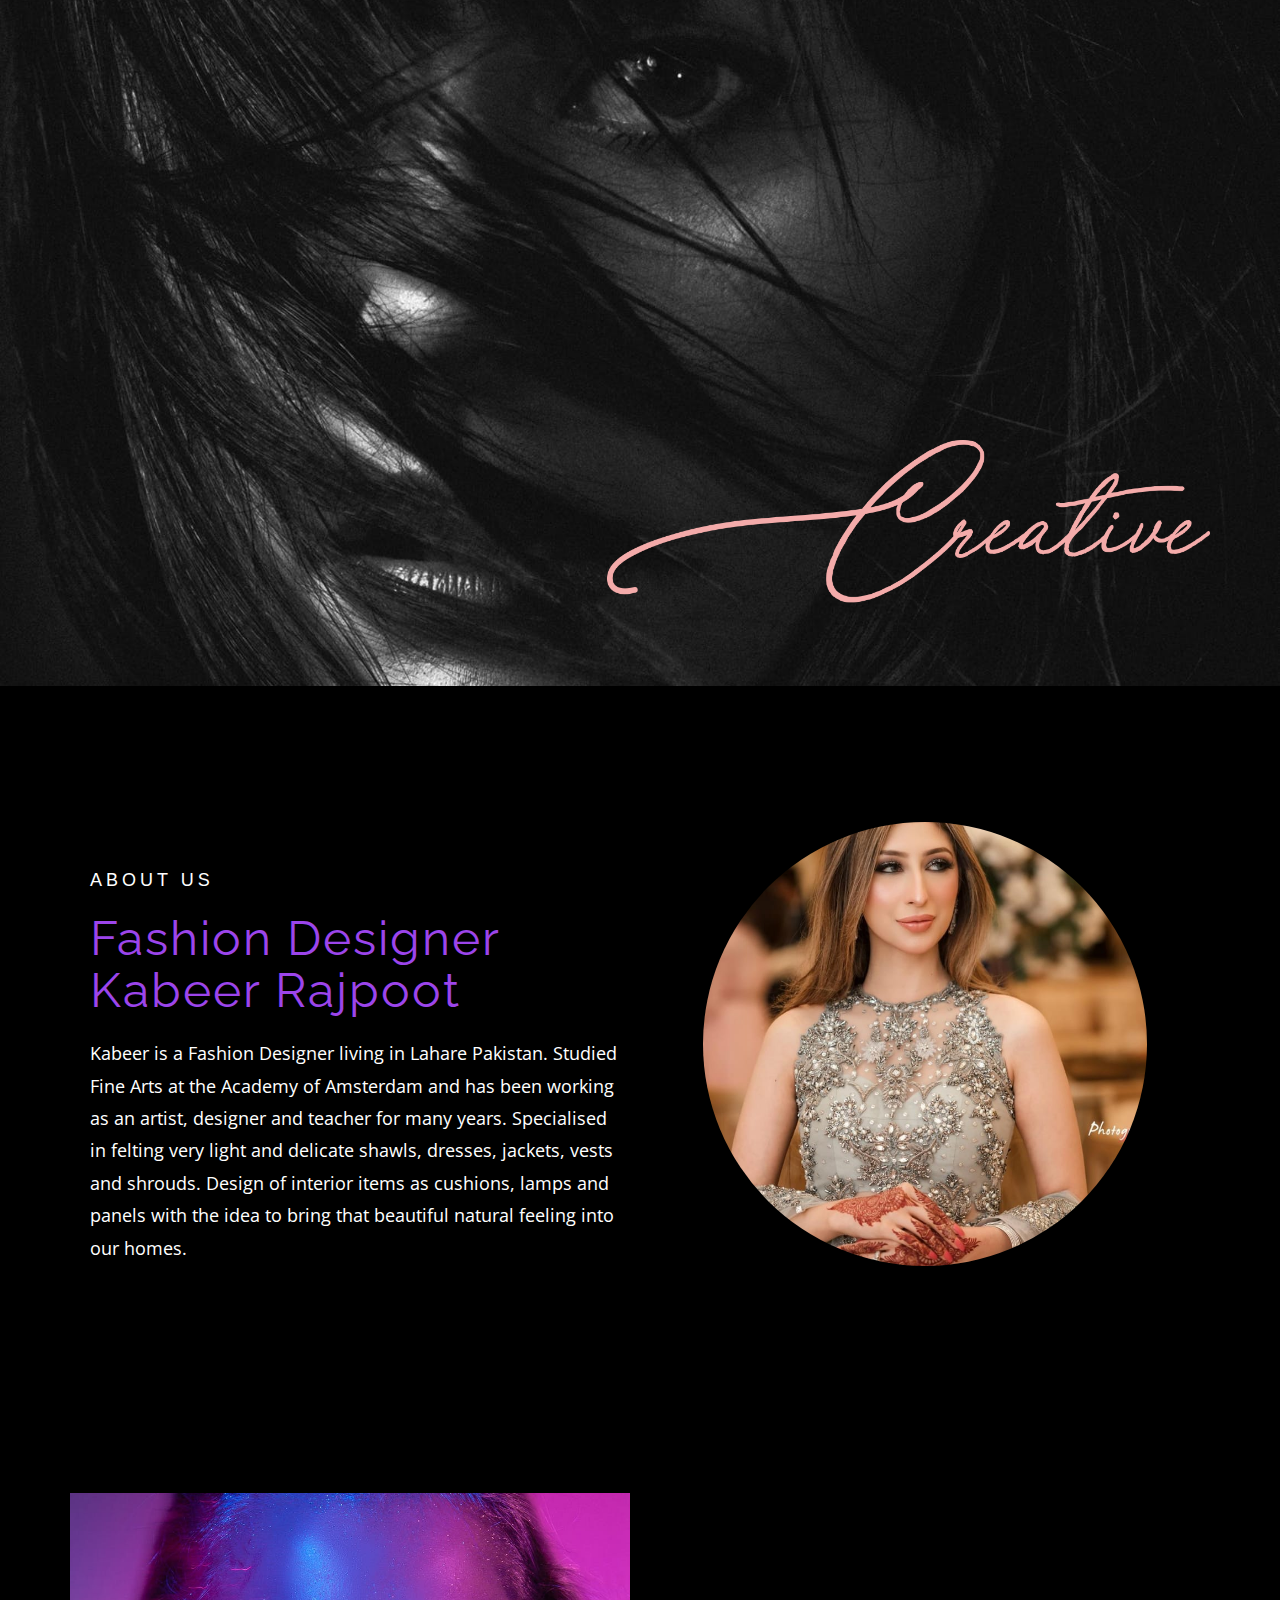
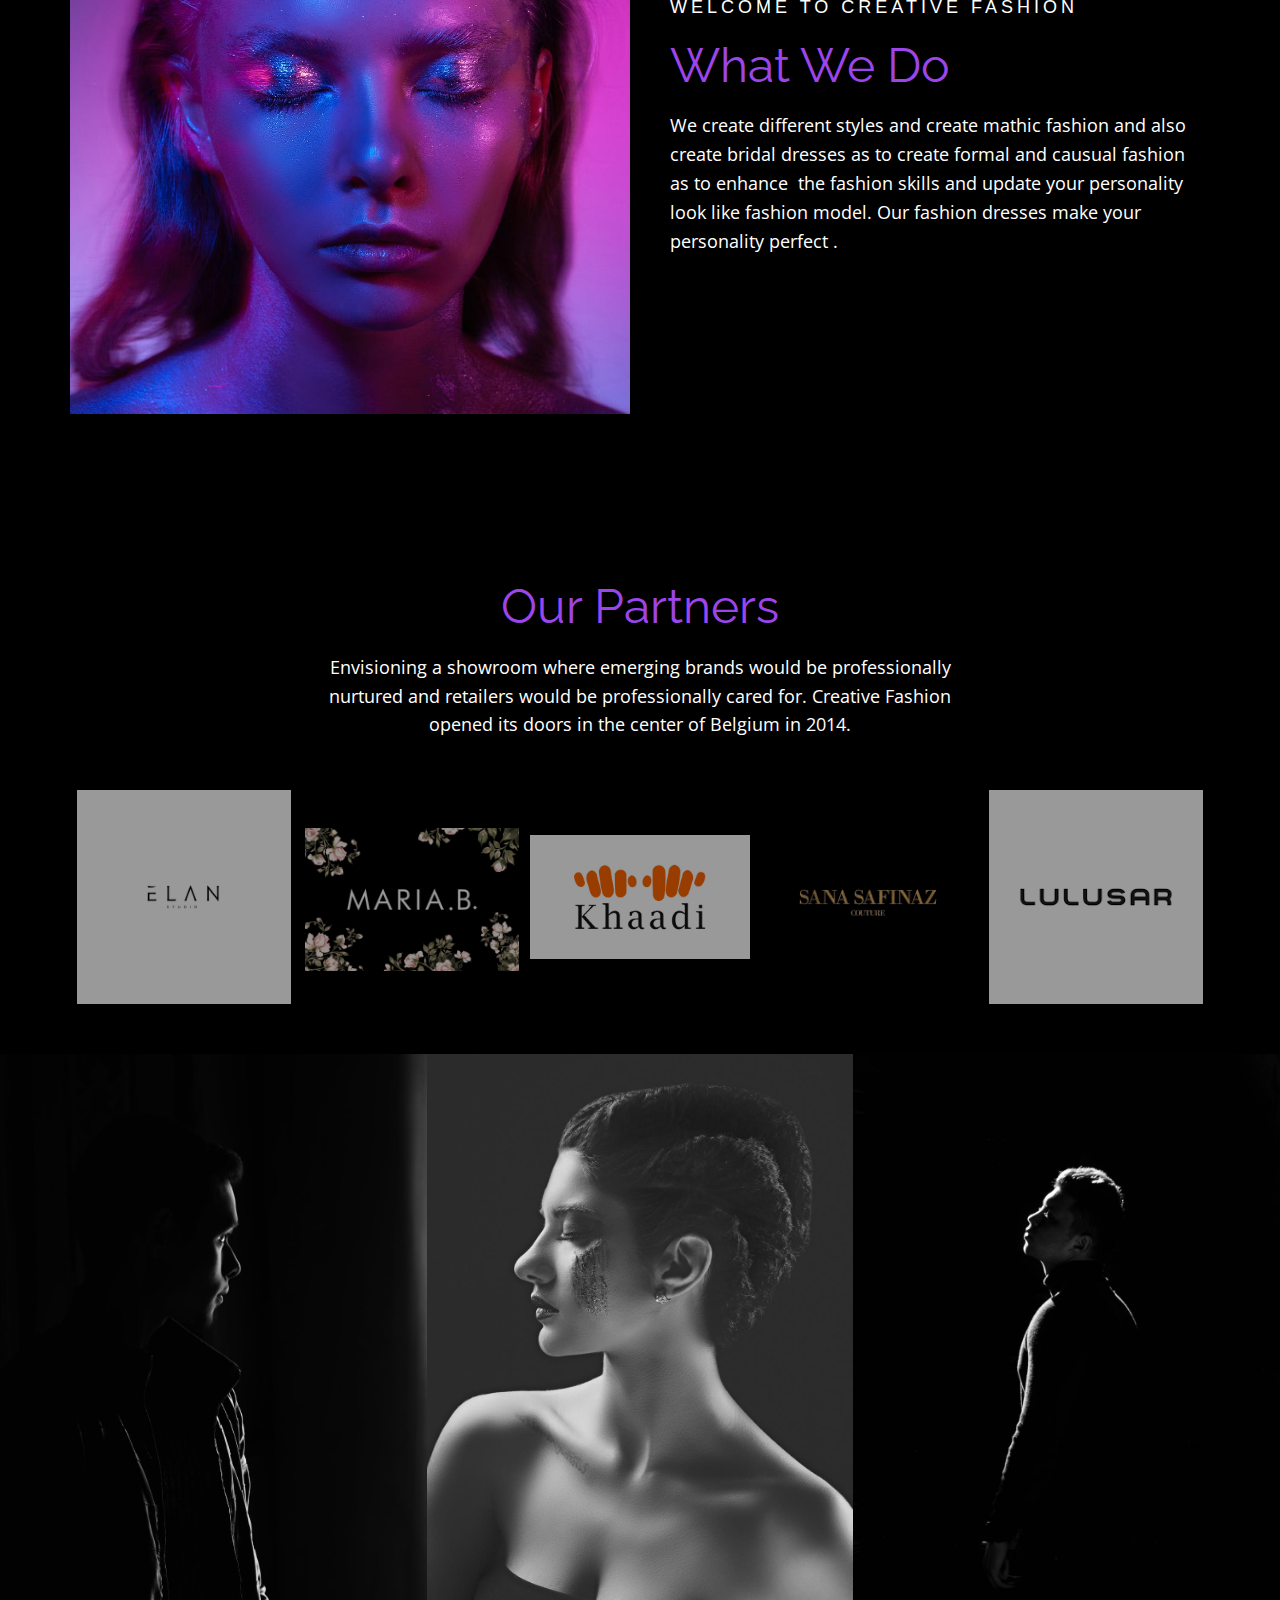
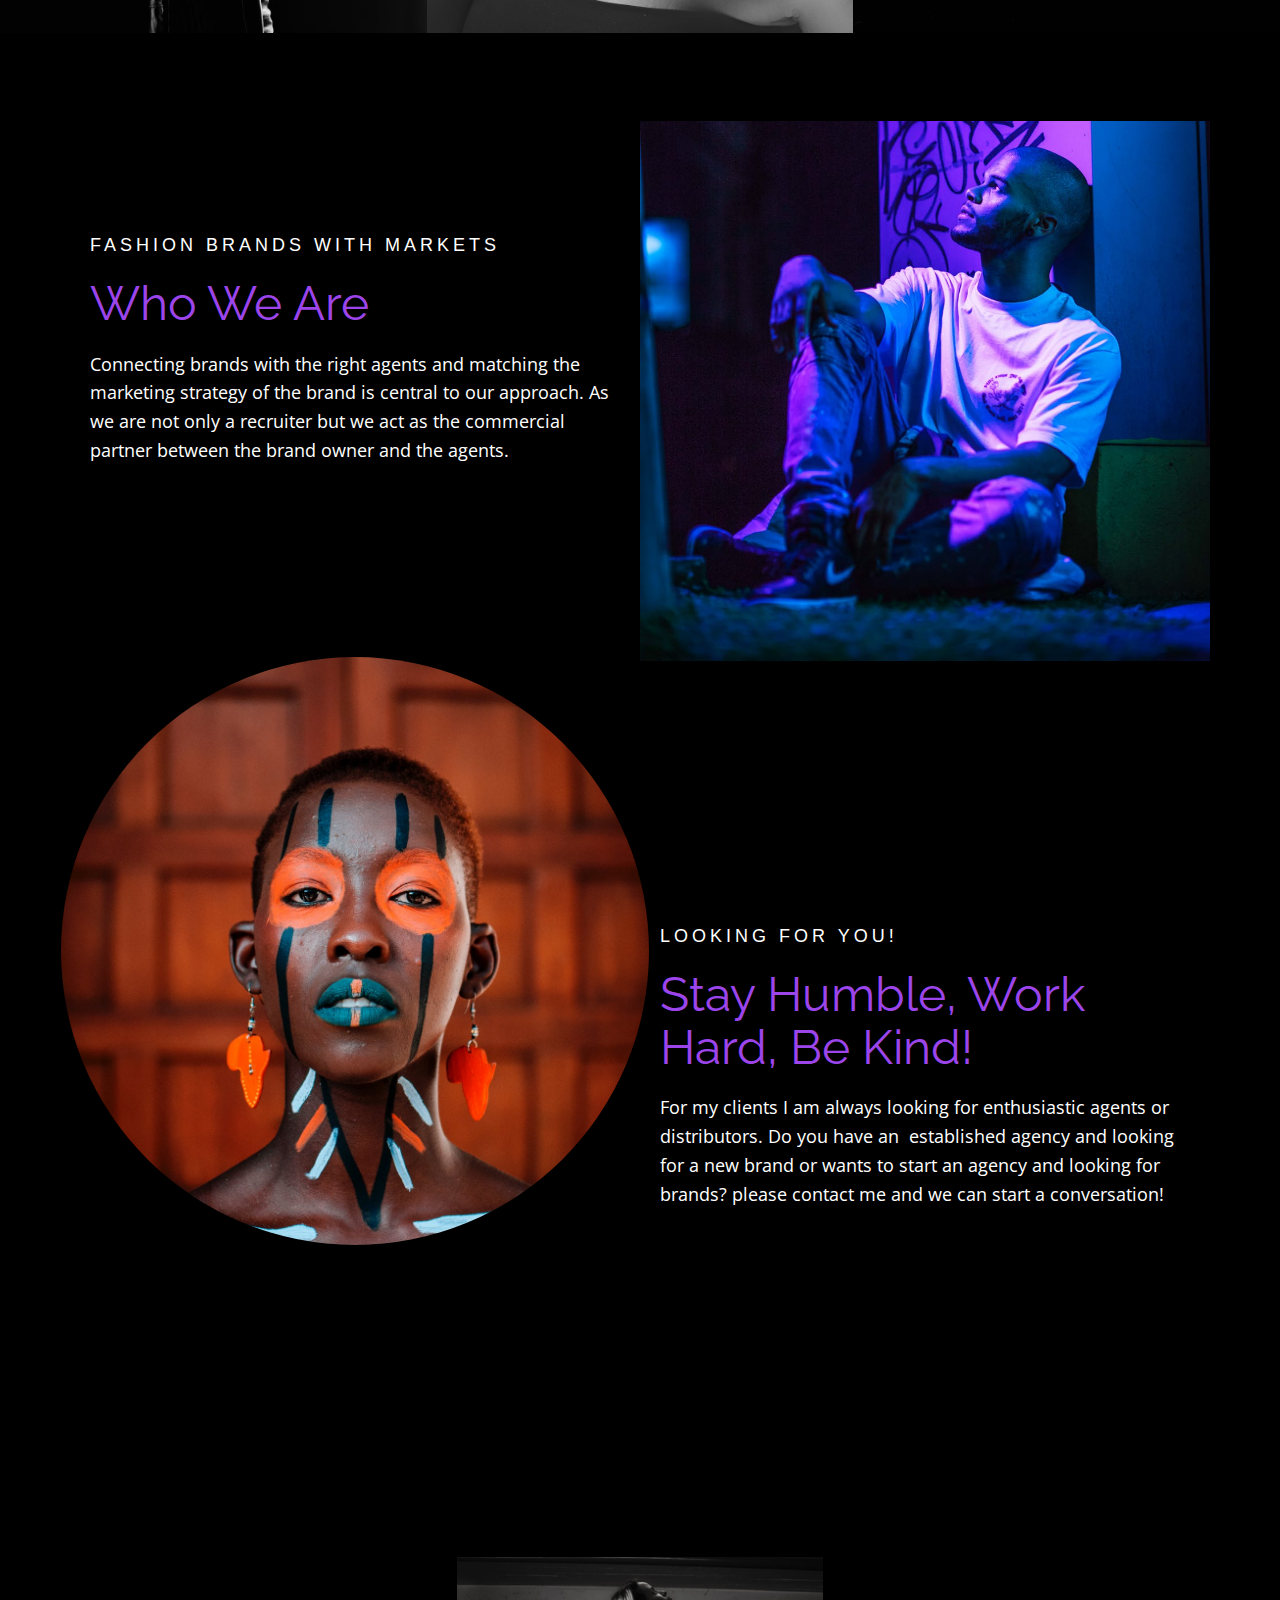
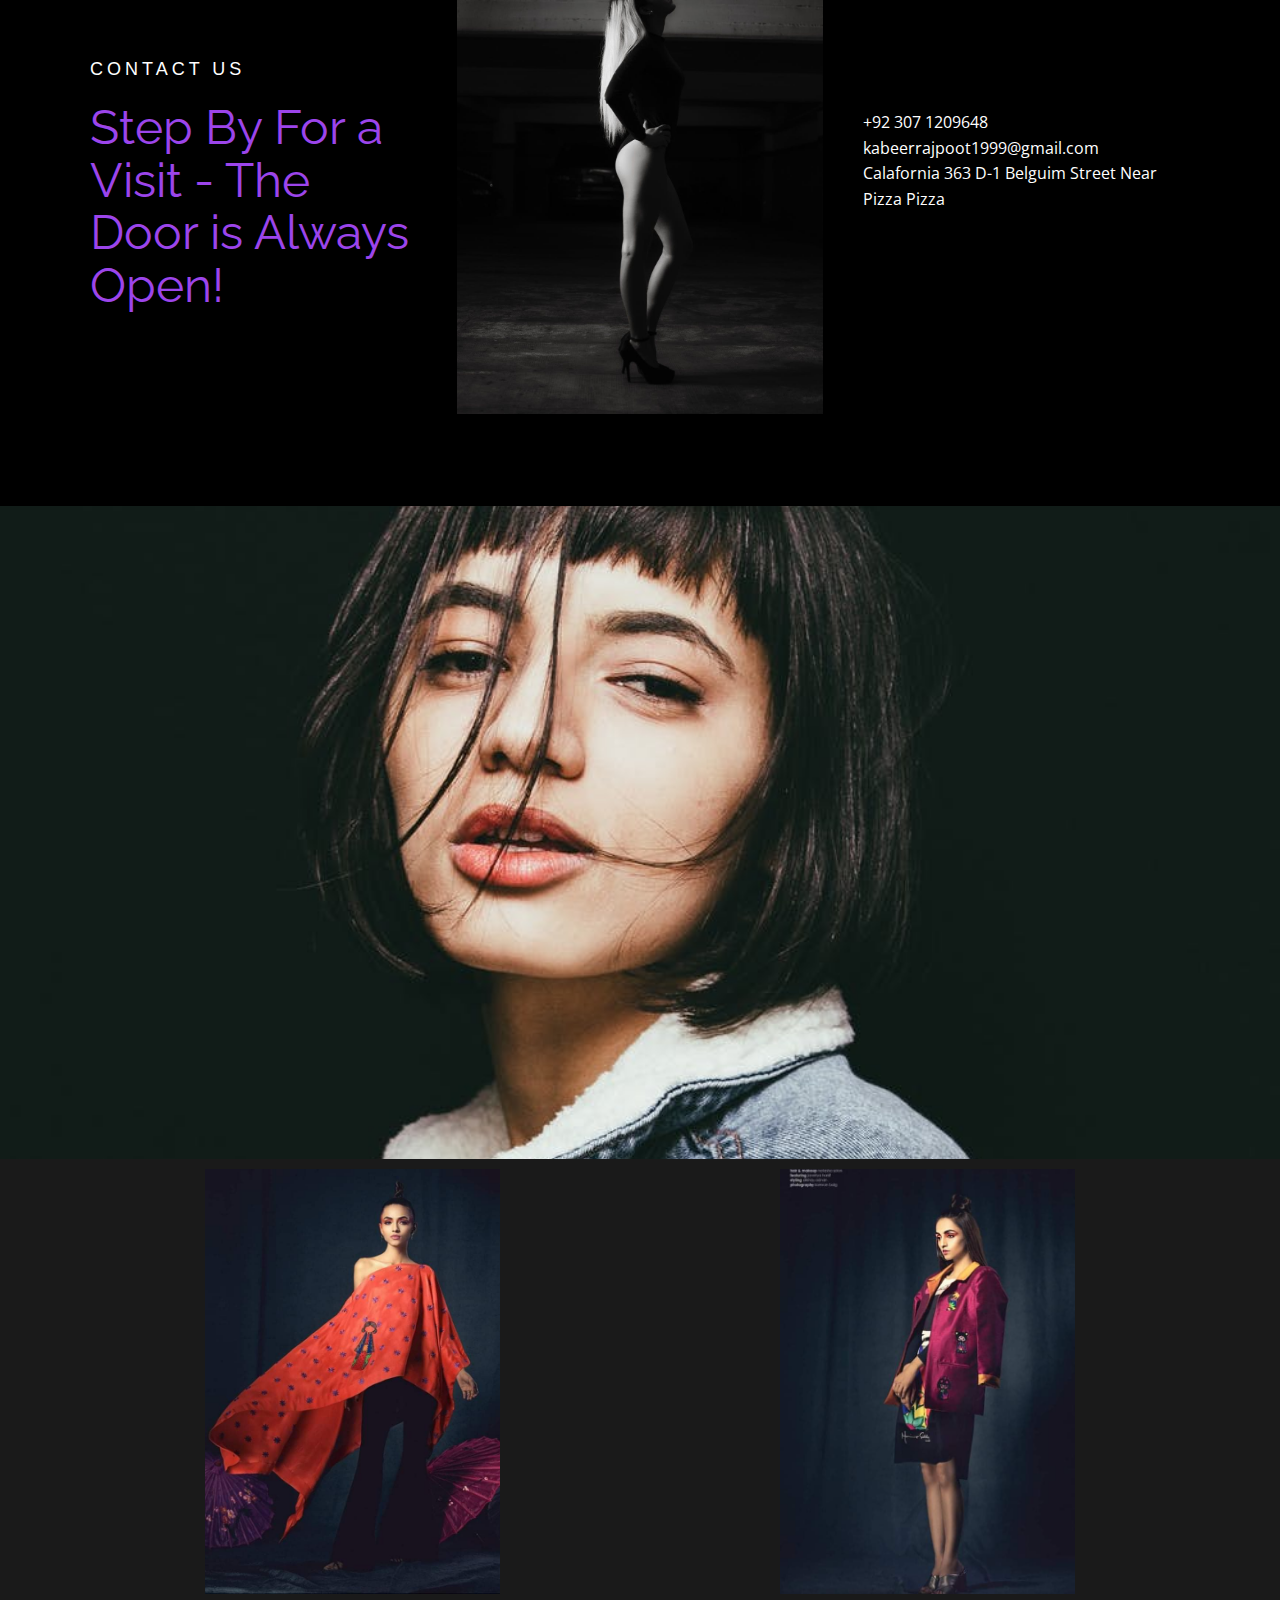
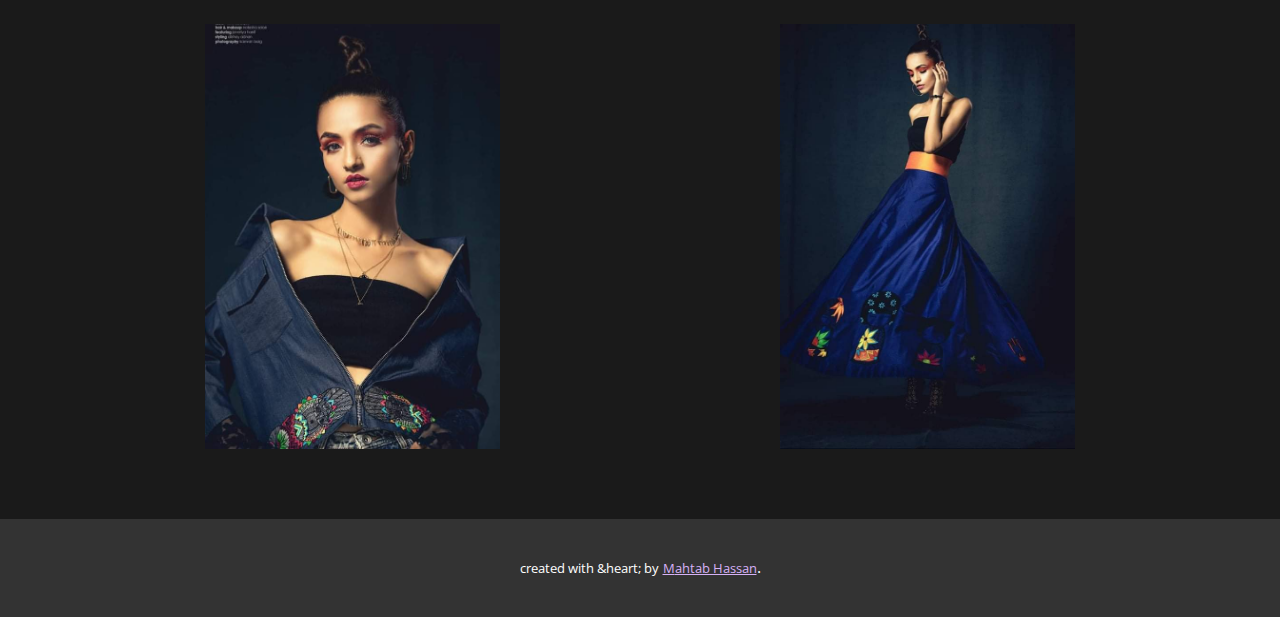
<file: index.html>
<!DOCTYPE html>
<html style="font-size: 16px;">
  <head>
    <meta name="viewport" content="width=device-width, initial-scale=1.0">
    <meta charset="utf-8">
    <meta name="keywords" content="Creative Fashion Designer, What We Do, Our Partners, Who We Are, Stay Humble, Work Hard, Be Kind!, Step By For a Visit - The Door is Always Open!">
    <meta name="description" content="We create different styles and create mathic fashion and also create bridal dresses as to create formal and causual fashion.">
    <title>Home - Fashion Slave</title>
	<link rel="icon" type="image/png" href="images/fav.png">
    <link rel="stylesheet" href="nicepage.css" media="screen">
	<link rel="stylesheet" href="Fashion-Slave.css" media="screen">
    <script class="u-script" type="text/javascript" src="jquery.js" defer=""></script>
    <script class="u-script" type="text/javascript" src="nicepage.js" defer=""></script>
    <link id="u-theme-google-font" rel="stylesheet" href="https://fonts.googleapis.com/css?family=Roboto:100,100i,300,300i,400,400i,500,500i,700,700i,900,900i|Open+Sans:300,300i,400,400i,500,500i,600,600i,700,700i,800,800i">
    <link id="u-page-google-font" rel="stylesheet" href="https://fonts.googleapis.com/css?family=Raleway:100,100i,200,200i,300,300i,400,400i,500,500i,600,600i,700,700i,800,800i,900,900i">
	<meta itemprop="name" content="Fashion Slave">
	<meta itemprop="description" content="We create different styles and create mathic fashion and also create bridal dresses as to create formal and causual fashion.">
	<meta property="og:url" content="https://mahtab2003.github.io/Kabeer/">
	<meta property="og:type" content="website">
	<meta property="og:title" content="Home - Fashion Slave">
	<meta property="og:description" content="We create different styles and create mathic fashion and also create bridal dresses as to create formal and causual fashion.">
	<meta property="og:image" content="https://mahtab2003.github.io/Kabeer/images/WhatsAppImage2022-06-02at7.07.58PM.jpeg">
    <meta name="theme-color" content="#9c45eb">
	
  </head>
  <body data-home-page="Home.html" data-home-page-title="Home" class="u-body u-xl-mode"> 
    <section class="u-clearfix u-image u-section-1" id="sec-7e2b">
      <div class="u-clearfix u-sheet u-sheet-1">
        <img src="images/1.png" alt="" class="u-image u-image-contain u-image-default u-image-1">
      </div>
    </section>
    <section class="u-black u-clearfix u-section-2" id="sec-41ea">
      <div class="u-clearfix u-sheet u-sheet-1">
        <div class="u-clearfix u-expanded-width u-layout-wrap u-layout-wrap-1">
          <div class="u-layout">
            <div class="u-layout-row">
              <div class="u-container-style u-layout-cell u-left-cell u-size-30 u-layout-cell-1">
                <div class="u-container-layout u-container-layout-1">
                  <h5 class="u-text u-text-1">about us</h5>
                  <h2 class="u-custom-font u-font-raleway u-text u-text-palette-1-base u-text-2"> Fashion Designer Kabeer Rajpoot<br>
                  </h2>
                  <p class="u-text u-text-3"> Kabeer is a Fashion Designer living in Lahare Pakistan. Studied Fine Arts at the Academy of Amsterdam and has been working as an artist, designer and teacher for many years. Specialised in felting very light and delicate shawls, dresses, jackets, vests and shrouds. Design of interior items as cushions, lamps and panels with the idea to bring that beautiful natural feeling into our homes.</p>
                </div>
              </div>
              <div class="u-container-style u-layout-cell u-right-cell u-size-30 u-layout-cell-2">
                <div class="u-container-layout">
                  <div class="u-align-center u-image u-image-circle u-image-1" data-image-width="804" data-image-height="999"></div>
                </div>
              </div>
            </div>
          </div>
        </div>
      </div>
    </section>
    <section class="u-black u-clearfix u-section-3" id="sec-605e">
      <div class="u-clearfix u-sheet u-sheet-1">
        <div class="u-clearfix u-expanded-width u-gutter-20 u-layout-wrap u-layout-wrap-1">
          <div class="u-layout">
            <div class="u-layout-row">
              <div class="u-container-style u-image u-layout-cell u-left-cell u-size-30 u-image-1">
                <div class="u-container-layout"></div>
              </div>
              <div class="u-container-style u-layout-cell u-right-cell u-size-30 u-layout-cell-2">
                <div class="u-container-layout u-container-layout-2">
                  <h5 class="u-text u-text-1">Welcome to Creative Fashion</h5>
                  <h2 class="u-text u-text-palette-1-base u-text-2">What We Do</h2>
                  <p class="u-text u-text-3">We create different styles and create mathic fashion and also create bridal dresses as to create formal and causual fashion as to enhance&nbsp; the fashion skills and update your personality look like fashion model. Our fashion dresses make your personality perfect .</p>
                </div>
              </div>
            </div>
          </div>
        </div>
      </div>
    </section>
    <section class="u-black u-clearfix u-section-4" id="sec-f184">
      <div class="u-clearfix u-sheet u-sheet-1">
        <div class="u-align-center u-container-style u-group u-group-1">
          <div class="u-container-layout u-valign-middle u-container-layout-1">
            <h2 class="u-text u-text-palette-1-base u-text-1">Our Partners</h2>
            <p class="u-text u-text-2"> Envisioning a showroom where emerging brands would be professionally nurtured and retailers would be professionally cared for. Creative Fashion opened its doors in the center of Belgium in 2014.</p>
          </div>
        </div>
        <div class="u-clearfix u-expanded-width u-layout-wrap u-layout-wrap-1">
          <div class="u-layout">
            <div class="u-layout-row">
              <div class="u-container-style u-layout-cell u-left-cell u-size-12 u-size-20-md u-layout-cell-1">
                <div class="u-container-layout">
                  <img class="u-image u-image-contain u-opacity u-opacity-60 u-image-1" src="images/attachment_66465664.png" data-image-width="500" data-image-height="500">
                </div>
              </div>
              <div class="u-container-style u-layout-cell u-size-12 u-size-20-md u-layout-cell-2">
                <div class="u-container-layout">
                  <img class="u-image u-image-contain u-opacity u-opacity-60 u-image-2" src="images/mb-tb.jpg" data-image-width="1800" data-image-height="1200">
                </div>
              </div>
              <div class="u-container-style u-layout-cell u-size-12 u-size-20-md u-layout-cell-3">
                <div class="u-container-layout u-valign-middle">
                  <img class="u-align-center u-image u-image-contain u-opacity u-opacity-60 u-image-3" src="images/khaadi-logo-HD.jpg" data-image-width="1200" data-image-height="675">
                </div>
              </div>
              <div class="u-container-style u-layout-cell u-size-12 u-size-30-md u-layout-cell-4">
                <div class="u-container-layout">
                  <img class="u-image u-image-contain u-opacity u-opacity-60 u-image-4" src="images/download1.png" data-image-width="225" data-image-height="225">
                </div>
              </div>
              <div class="u-container-style u-layout-cell u-right-cell u-size-12 u-size-30-md u-layout-cell-5">
                <div class="u-container-layout">
                  <img class="u-image u-image-contain u-opacity u-opacity-60 u-image-5" src="images/download.png" data-image-width="225" data-image-height="225">
                </div>
              </div>
            </div>
          </div>
        </div>
      </div>
    </section>
    <section class="u-clearfix u-section-5" id="sec-eb06">
      <div class="u-clearfix u-expanded-width u-layout-wrap u-layout-wrap-1">
        <div class="u-layout">
          <div class="u-layout-row">
            <div class="u-container-style u-image u-layout-cell u-left-cell u-size-20 u-image-1">
              <div class="u-container-layout"></div>
            </div>
            <div class="u-container-style u-image u-layout-cell u-size-20 u-image-2">
              <div class="u-container-layout"></div>
            </div>
            <div class="u-container-style u-image u-layout-cell u-right-cell u-size-20 u-image-3">
              <div class="u-container-layout"></div>
            </div>
          </div>
        </div>
      </div>
    </section>
    <section class="u-black u-clearfix u-section-6" id="carousel_02fa">
      <div class="u-clearfix u-sheet u-sheet-1">
        <div class="u-clearfix u-expanded-width u-layout-wrap u-layout-wrap-1">
          <div class="u-layout">
            <div class="u-layout-row">
              <div class="u-container-style u-layout-cell u-right-cell u-size-30 u-layout-cell-1">
                <div class="u-container-layout u-container-layout-1">
                  <h5 class="u-text u-text-1">FASHION BRANDS WITH MARKETS</h5>
                  <h2 class="u-text u-text-palette-1-base u-text-2">Who We Are</h2>
                  <p class="u-text u-text-3">Connecting brands with the right agents and matching the marketing strategy of the brand is central to our approach. As we are not only a recruiter but we act as the commercial partner between the brand owner and the agents.</p>
                </div>
              </div>
              <div class="u-container-style u-image u-layout-cell u-left-cell u-size-30 u-image-1">
                <div class="u-container-layout"></div>
              </div>
            </div>
          </div>
        </div>
      </div>
    </section>
    <section class="u-black u-clearfix u-section-7" id="carousel_ce5f">
      <div class="u-clearfix u-sheet u-sheet-1">
        <div class="u-clearfix u-expanded-width u-layout-wrap u-layout-wrap-1">
          <div class="u-layout">
            <div class="u-layout-row">
              <div class="u-container-style u-layout-cell u-left-cell u-size-30 u-layout-cell-1">
                <div class="u-container-layout">
                  <div alt="" class="u-image u-image-circle u-image-1"></div>
                </div>
              </div>
              <div class="u-container-style u-layout-cell u-right-cell u-size-30 u-layout-cell-2">
                <div class="u-container-layout u-container-layout-2">
                  <h5 class="u-text u-text-1">LOOKING FOR YOU!</h5>
                  <h2 class="u-text u-text-palette-1-base u-text-2">Stay Humble, Work Hard, Be Kind!</h2>
                  <p class="u-text u-text-3">For my clients I am always looking for enthusiastic agents or distributors. Do you have an &nbsp;established agency and looking for a new brand or wants to start an agency and looking for brands? please contact me and we
                                    can start a conversation!</p>
                </div>
              </div>
            </div>
          </div>
        </div>
      </div>
    </section>
    <section class="u-black u-clearfix u-section-8" id="carousel_b99e">
      <div class="u-clearfix u-sheet u-sheet-1">
        <div class="u-clearfix u-expanded-width u-gutter-20 u-layout-wrap u-layout-wrap-1">
          <div class="u-layout">
            <div class="u-layout-row">
              <div class="u-container-style u-layout-cell u-left-cell u-size-20 u-layout-cell-1">
                <div class="u-container-layout u-valign-middle u-container-layout-1">
                  <h5 class="u-text u-text-1">contact us</h5>
                  <h2 class="u-text u-text-palette-1-base u-text-2">Step By For a Visit - The Door is Always Open!</h2>
                </div>
              </div>
              <div class="u-container-style u-image u-layout-cell u-size-20 u-image-1">
                <div class="u-container-layout"></div>
              </div>
              <div class="u-container-style u-layout-cell u-right-cell u-size-20 u-layout-cell-3">
                <div class="u-container-layout u-valign-middle-sm u-valign-middle-xs u-container-layout-3">
                  <p class="u-text u-text-3">+92 307 1209648<br>kabeerrajpoot1999@gmail.com&nbsp; &nbsp; &nbsp; &nbsp; &nbsp; &nbsp; &nbsp; &nbsp; &nbsp; &nbsp; &nbsp;&nbsp;<br>Calafornia 363 D-1 Belguim Street Near Pizza Pizza<br>
                  </p>
                </div>
              </div>
            </div>
          </div>
        </div>
      </div>
    </section>
    <section class="u-clearfix u-image u-section-9" id="sec-ca8f">
      <div class="u-clearfix u-sheet u-sheet-1"></div>
    </section>
    <section class="u-clearfix u-grey-90 u-section-10" id="sec-0eb2">
      <div class="u-clearfix u-sheet u-sheet-1">
        <div class="u-expanded-width u-list u-list-1">
          <div class="u-repeater u-repeater-1">
            <div class="u-container-style u-list-item u-repeater-item">
              <div class="u-container-layout u-similar-container u-valign-top u-container-layout-1">
                <img class="u-image u-image-default u-image-1" src="images/IMG-20220605-WA0133.jpg" alt="" data-image-width="666" data-image-height="960">
              </div>
            </div>
            <div class="u-container-style u-list-item u-repeater-item">
              <div class="u-container-layout u-similar-container u-valign-top u-container-layout-2">
                <img class="u-image u-image-default u-image-2" src="images/IMG-20220605-WA0135.jpg" alt="" data-image-width="615" data-image-height="960">
              </div>
            </div>
            <div class="u-container-style u-list-item u-repeater-item">
              <div class="u-container-layout u-similar-container u-valign-top u-container-layout-3">
                <img class="u-image u-image-default u-image-3" src="images/IMG-20220605-WA0132.jpg" alt="" data-image-width="619" data-image-height="960">
              </div>
            </div>
            <div class="u-container-style u-list-item u-repeater-item">
              <div class="u-container-layout u-similar-container u-valign-top u-container-layout-4">
                <img class="u-image u-image-default u-image-4" src="images/IMG-20220605-WA0134.jpg" alt="" data-image-width="666" data-image-height="960">
              </div>
            </div>
          </div>
        </div>
      </div>
    </section>
    
    <section class="u-backlink u-clearfix u-grey-80">
      <p class="u-text">
        <span>created with &heart; by</span>
      </p>
      <a class="u-link" href="https://github.com/mahtab2003" target="_blank">
        <span>Mahtab Hassan</span>
      </a>. 
    </section>
  </body>
</html>
</file>
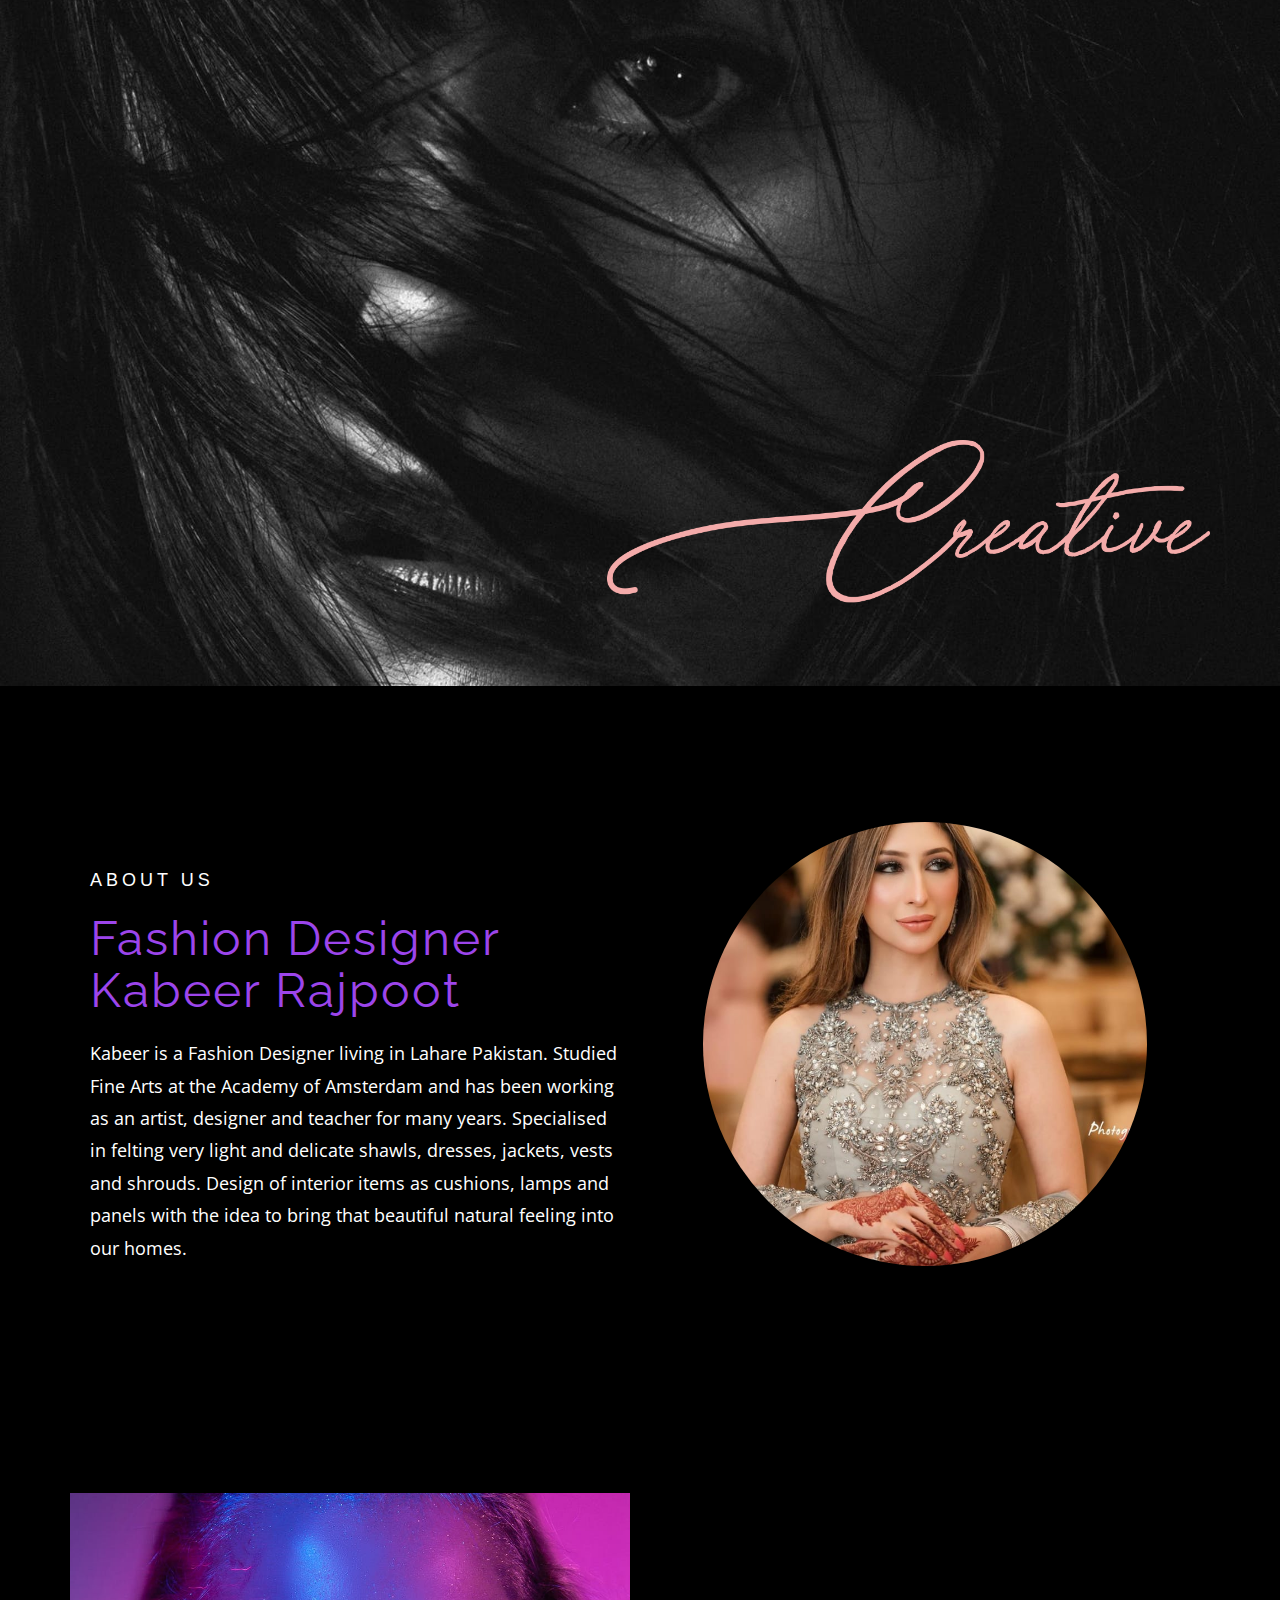
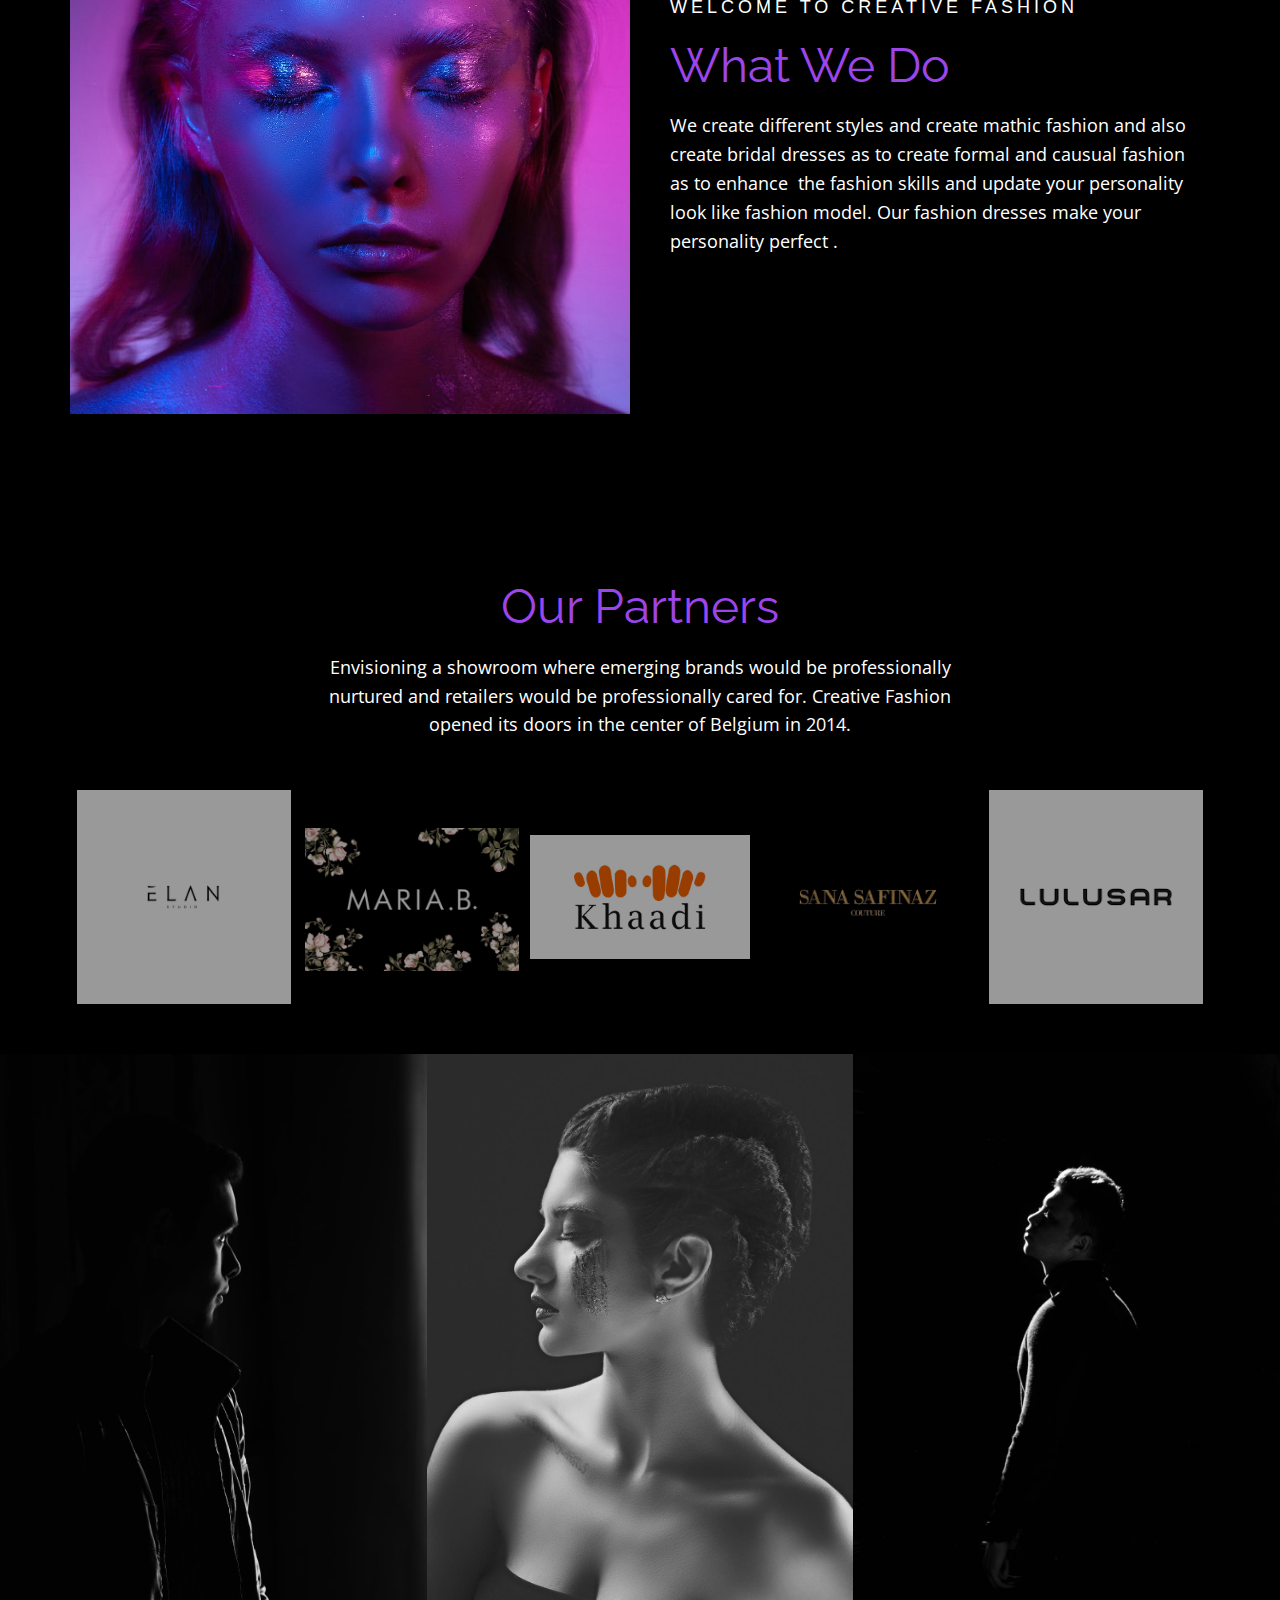
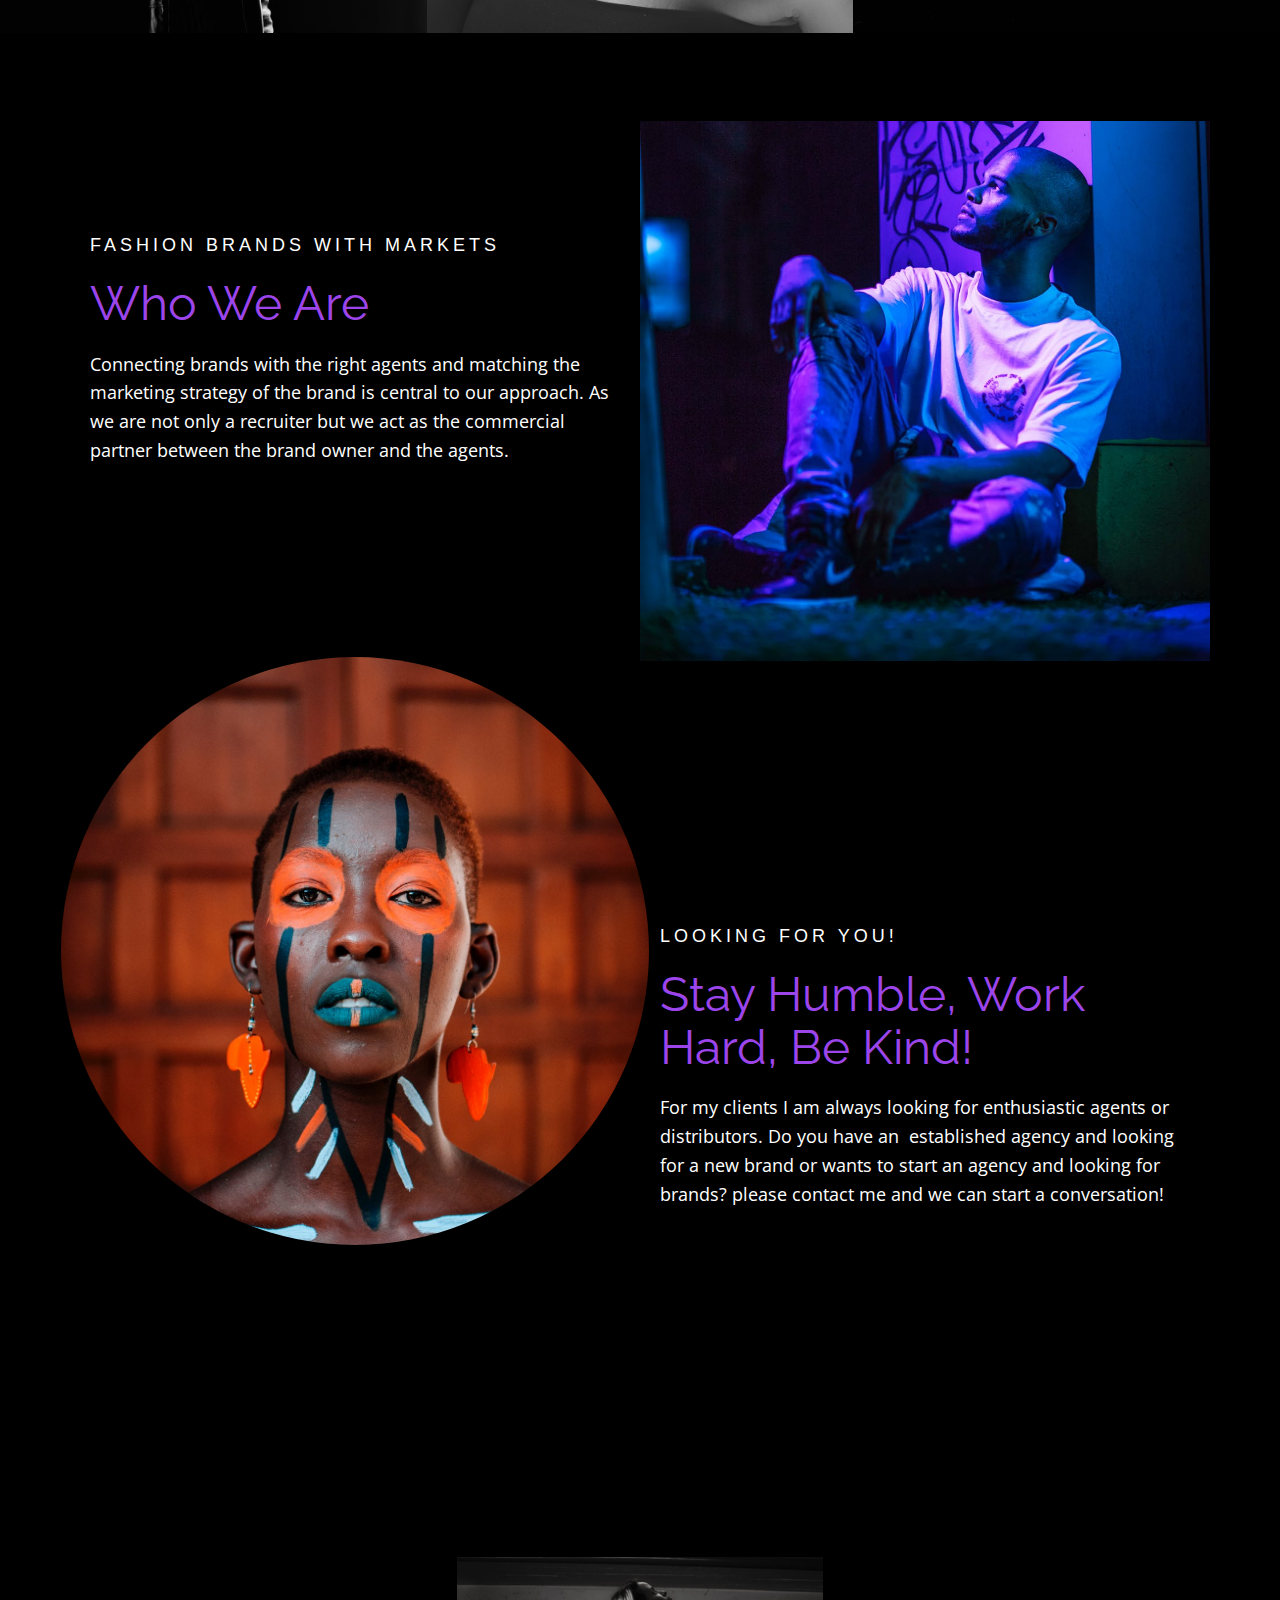
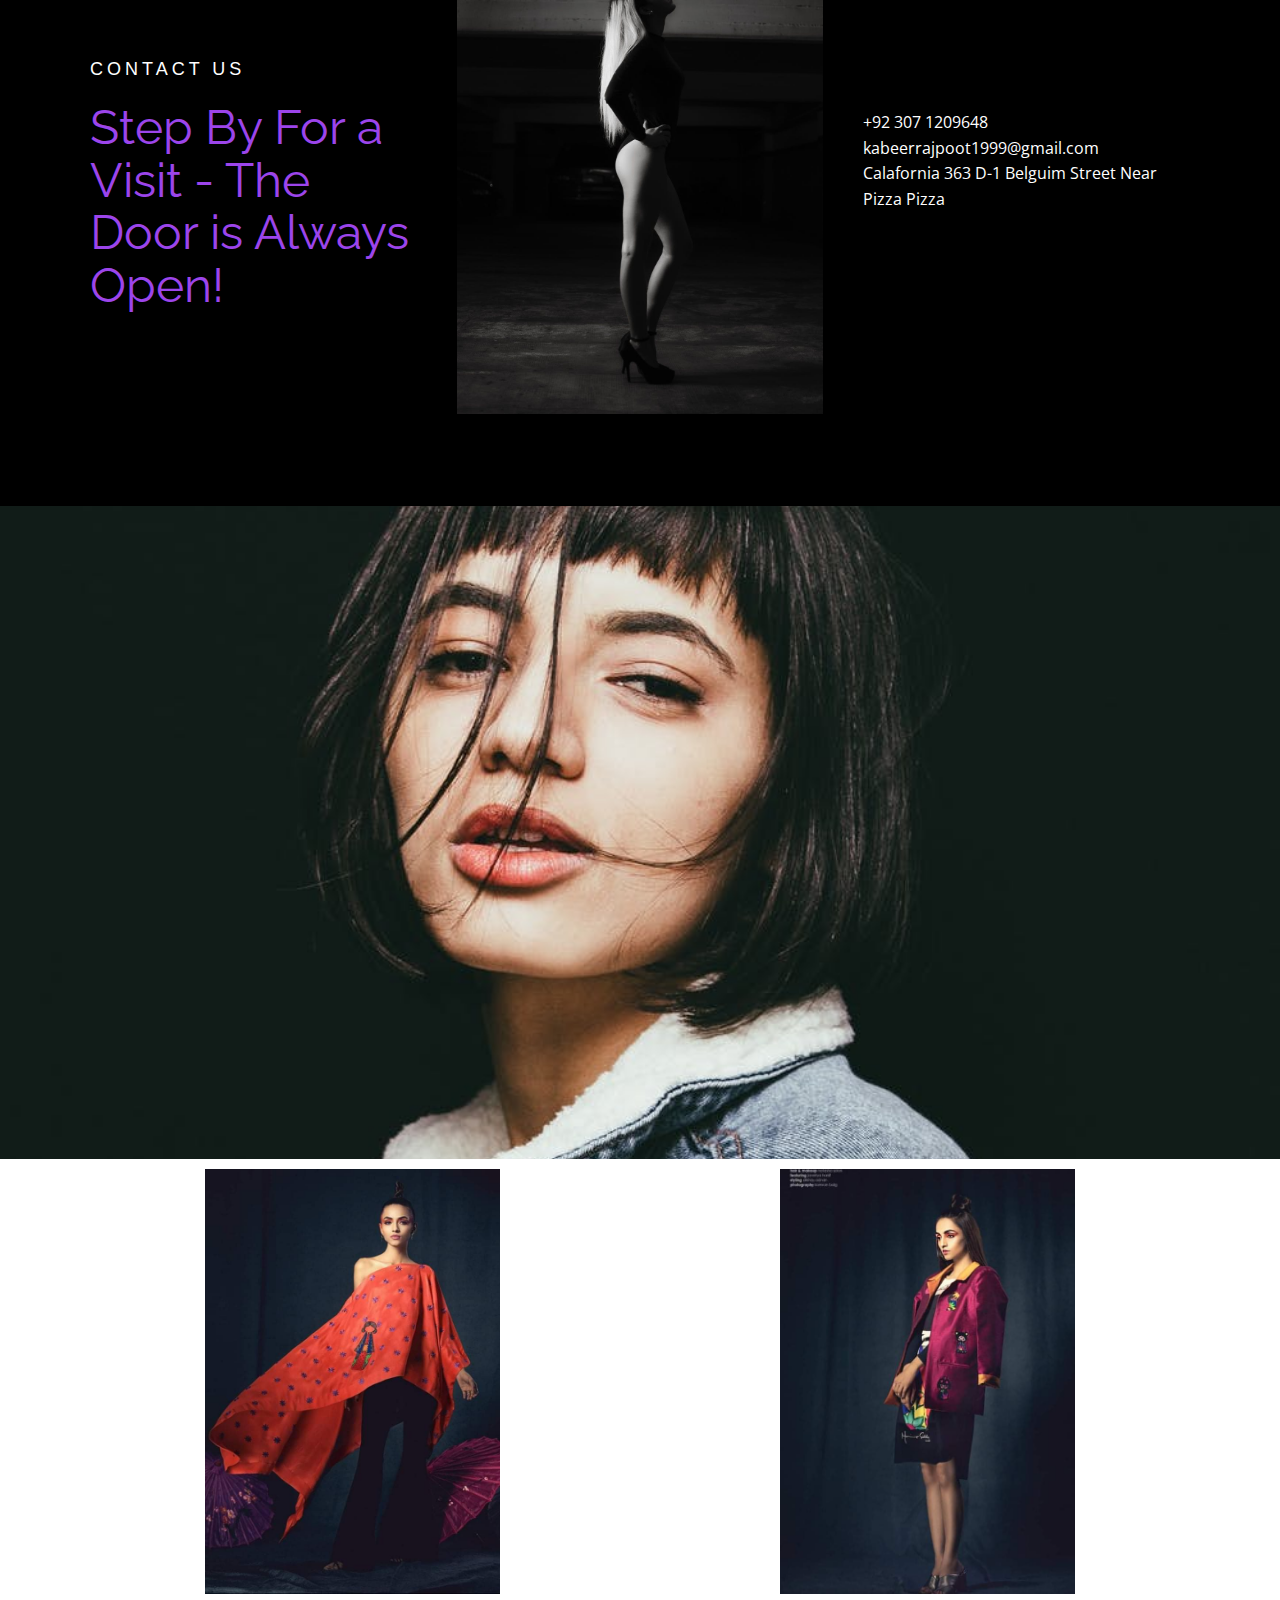
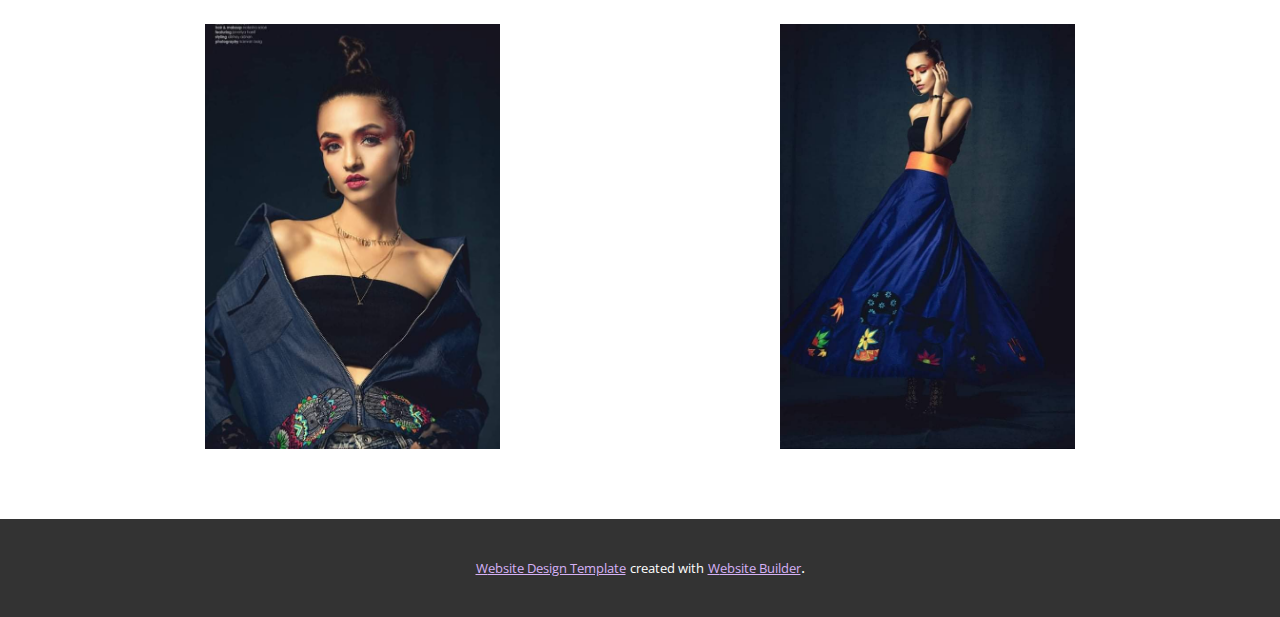
<file: Fashion-Slave.html>
<!DOCTYPE html>
<html style="font-size: 16px;">
  <head>
    <meta name="viewport" content="width=device-width, initial-scale=1.0">
    <meta charset="utf-8">
    <meta name="keywords" content="Creative Fashion Agency, What We Do, Our Partners, Who We Are, Stay Humble, Work Hard, Be Kind!, Step By For a Visit - The Door is Always Open!">
    <meta name="description" content="">
    <title>Fashion Slave</title>
    <link rel="stylesheet" href="nicepage.css" media="screen">
<link rel="stylesheet" href="Fashion-Slave.css" media="screen">
    <script class="u-script" type="text/javascript" src="jquery.js" defer=""></script>
    <script class="u-script" type="text/javascript" src="nicepage.js" defer=""></script>
    <meta name="generator" content="Nicepage 4.12.5, nicepage.com">
    <link id="u-theme-google-font" rel="stylesheet" href="https://fonts.googleapis.com/css?family=Roboto:100,100i,300,300i,400,400i,500,500i,700,700i,900,900i|Open+Sans:300,300i,400,400i,500,500i,600,600i,700,700i,800,800i">
    <link id="u-page-google-font" rel="stylesheet" href="https://fonts.googleapis.com/css?family=Raleway:100,100i,200,200i,300,300i,400,400i,500,500i,600,600i,700,700i,800,800i,900,900i">
    
    
    
    
    
    
    
    
    
    
    
    <script type="application/ld+json">{
		"@context": "http://schema.org",
		"@type": "Organization",
		"name": "Fasion Designer"
}</script>
    <meta name="theme-color" content="#9c45eb">
    <meta property="og:title" content="Fashion Slave">
    <meta property="og:type" content="website">
  </head>
  <body class="u-body u-xl-mode"> 
    <section class="u-clearfix u-image u-section-1" id="sec-7e2b">
      <div class="u-clearfix u-sheet u-sheet-1">
        <img src="images/1.png" alt="" class="u-image u-image-contain u-image-default u-image-1">
      </div>
    </section>
    <section class="u-black u-clearfix u-section-2" id="sec-41ea">
      <div class="u-clearfix u-sheet u-sheet-1">
        <div class="u-clearfix u-expanded-width u-layout-wrap u-layout-wrap-1">
          <div class="u-layout">
            <div class="u-layout-row">
              <div class="u-container-style u-layout-cell u-left-cell u-size-30 u-layout-cell-1">
                <div class="u-container-layout u-container-layout-1">
                  <h5 class="u-text u-text-1">about us</h5>
                  <h2 class="u-custom-font u-font-raleway u-text u-text-palette-1-base u-text-2"> Fashion Designer Kabeer Rajpoot<br>
                  </h2>
                  <p class="u-text u-text-3"> Kabeer is a Fashion Designer living in Lahare Pakistan. Studied Fine Arts at the Academy of Amsterdam and has been working as an artist, designer and teacher for many years. Specialised in felting very light and delicate shawls, dresses, jackets, vests and shrouds. Design of interior items as cushions, lamps and panels with the idea to bring that beautiful natural feeling into our homes.</p>
                </div>
              </div>
              <div class="u-container-style u-layout-cell u-right-cell u-size-30 u-layout-cell-2">
                <div class="u-container-layout">
                  <div class="u-image u-image-circle u-image-1" data-image-width="804" data-image-height="999"></div>
                </div>
              </div>
            </div>
          </div>
        </div>
      </div>
    </section>
    <section class="u-black u-clearfix u-section-3" id="sec-605e">
      <div class="u-clearfix u-sheet u-sheet-1">
        <div class="u-clearfix u-expanded-width u-gutter-20 u-layout-wrap u-layout-wrap-1">
          <div class="u-layout">
            <div class="u-layout-row">
              <div class="u-container-style u-image u-layout-cell u-left-cell u-size-30 u-image-1">
                <div class="u-container-layout"></div>
              </div>
              <div class="u-container-style u-layout-cell u-right-cell u-size-30 u-layout-cell-2">
                <div class="u-container-layout u-container-layout-2">
                  <h5 class="u-text u-text-1">Welcome to Creative Fashion</h5>
                  <h2 class="u-text u-text-palette-1-base u-text-2">What We Do</h2>
                  <p class="u-text u-text-3">We create different styles and create mathic fashion and also create bridal dresses as to create formal and causual fashion as to enhance&nbsp; the fashion skills and update your personality look like fashion model. Our fashion dresses make your personality perfect .</p>
                </div>
              </div>
            </div>
          </div>
        </div>
      </div>
    </section>
    <section class="u-black u-clearfix u-section-4" id="sec-f184">
      <div class="u-clearfix u-sheet u-sheet-1">
        <div class="u-align-center u-container-style u-group u-group-1">
          <div class="u-container-layout u-valign-middle u-container-layout-1">
            <h2 class="u-text u-text-palette-1-base u-text-1">Our Partners</h2>
            <p class="u-text u-text-2"> Envisioning a showroom where emerging brands would be professionally nurtured and retailers would be professionally cared for. Creative Fashion opened its doors in the center of Belgium in 2014.</p>
          </div>
        </div>
        <div class="u-clearfix u-expanded-width u-layout-wrap u-layout-wrap-1">
          <div class="u-layout">
            <div class="u-layout-row">
              <div class="u-container-style u-layout-cell u-left-cell u-size-12 u-size-20-md u-layout-cell-1">
                <div class="u-container-layout">
                  <img class="u-image u-image-contain u-opacity u-opacity-60 u-image-1" src="images/attachment_66465664.png" data-image-width="500" data-image-height="500">
                </div>
              </div>
              <div class="u-container-style u-layout-cell u-size-12 u-size-20-md u-layout-cell-2">
                <div class="u-container-layout">
                  <img class="u-image u-image-contain u-opacity u-opacity-60 u-image-2" src="images/mb-tb.jpg" data-image-width="1800" data-image-height="1200">
                </div>
              </div>
              <div class="u-container-style u-layout-cell u-size-12 u-size-20-md u-layout-cell-3">
                <div class="u-container-layout u-valign-middle">
                  <img class="u-image u-image-contain u-opacity u-opacity-60 u-image-3" src="images/khaadi-logo-HD.jpg" data-image-width="1200" data-image-height="675">
                </div>
              </div>
              <div class="u-container-style u-layout-cell u-size-12 u-size-30-md u-layout-cell-4">
                <div class="u-container-layout">
                  <img class="u-image u-image-contain u-opacity u-opacity-60 u-image-4" src="images/download1.png" data-image-width="225" data-image-height="225">
                </div>
              </div>
              <div class="u-container-style u-layout-cell u-right-cell u-size-12 u-size-30-md u-layout-cell-5">
                <div class="u-container-layout">
                  <img class="u-image u-image-contain u-opacity u-opacity-60 u-image-5" src="images/download.png" data-image-width="225" data-image-height="225">
                </div>
              </div>
            </div>
          </div>
        </div>
      </div>
    </section>
    <section class="u-clearfix u-section-5" id="sec-eb06">
      <div class="u-clearfix u-expanded-width u-layout-wrap u-layout-wrap-1">
        <div class="u-layout">
          <div class="u-layout-row">
            <div class="u-container-style u-image u-layout-cell u-left-cell u-size-20 u-image-1">
              <div class="u-container-layout"></div>
            </div>
            <div class="u-container-style u-image u-layout-cell u-size-20 u-image-2">
              <div class="u-container-layout"></div>
            </div>
            <div class="u-container-style u-image u-layout-cell u-right-cell u-size-20 u-image-3">
              <div class="u-container-layout"></div>
            </div>
          </div>
        </div>
      </div>
    </section>
    <section class="u-black u-clearfix u-section-6" id="carousel_02fa">
      <div class="u-clearfix u-sheet u-sheet-1">
        <div class="u-clearfix u-expanded-width u-layout-wrap u-layout-wrap-1">
          <div class="u-layout">
            <div class="u-layout-row">
              <div class="u-container-style u-layout-cell u-right-cell u-size-30 u-layout-cell-1">
                <div class="u-container-layout u-container-layout-1">
                  <h5 class="u-text u-text-1">FASHION BRANDS WITH MARKETS</h5>
                  <h2 class="u-text u-text-palette-1-base u-text-2">Who We Are</h2>
                  <p class="u-text u-text-3">Connecting brands with the right agents and matching the marketing strategy of the brand is central to our approach. As we are not only a recruiter but we act as the commercial partner between the brand owner and the agents.</p>
                </div>
              </div>
              <div class="u-container-style u-image u-layout-cell u-left-cell u-size-30 u-image-1">
                <div class="u-container-layout"></div>
              </div>
            </div>
          </div>
        </div>
      </div>
    </section>
    <section class="u-black u-clearfix u-section-7" id="carousel_ce5f">
      <div class="u-clearfix u-sheet u-sheet-1">
        <div class="u-clearfix u-expanded-width u-layout-wrap u-layout-wrap-1">
          <div class="u-layout">
            <div class="u-layout-row">
              <div class="u-container-style u-layout-cell u-left-cell u-size-30 u-layout-cell-1">
                <div class="u-container-layout">
                  <div alt="" class="u-image u-image-circle u-image-1"></div>
                </div>
              </div>
              <div class="u-container-style u-layout-cell u-right-cell u-size-30 u-layout-cell-2">
                <div class="u-container-layout u-container-layout-2">
                  <h5 class="u-text u-text-1">LOOKING FOR YOU!</h5>
                  <h2 class="u-text u-text-palette-1-base u-text-2">Stay Humble, Work Hard, Be Kind!</h2>
                  <p class="u-text u-text-3">For my clients I am always looking for enthusiastic agents or distributors. Do you have an &nbsp;established agency and looking for a new brand or wants to start an agency and looking for brands? please contact me and we
                                    can start a conversation!</p>
                </div>
              </div>
            </div>
          </div>
        </div>
      </div>
    </section>
    <section class="u-black u-clearfix u-section-8" id="carousel_b99e">
      <div class="u-clearfix u-sheet u-sheet-1">
        <div class="u-clearfix u-expanded-width u-gutter-20 u-layout-wrap u-layout-wrap-1">
          <div class="u-layout">
            <div class="u-layout-row">
              <div class="u-container-style u-layout-cell u-left-cell u-size-20 u-layout-cell-1">
                <div class="u-container-layout u-valign-middle u-container-layout-1">
                  <h5 class="u-text u-text-1">contact us</h5>
                  <h2 class="u-text u-text-palette-1-base u-text-2">Step By For a Visit - The Door is Always Open!</h2>
                </div>
              </div>
              <div class="u-container-style u-image u-layout-cell u-size-20 u-image-1">
                <div class="u-container-layout"></div>
              </div>
              <div class="u-container-style u-layout-cell u-right-cell u-size-20 u-layout-cell-3">
                <div class="u-container-layout u-valign-middle-sm u-valign-middle-xs u-container-layout-3">
                  <p class="u-text u-text-3">+92 307 1209648<br>kabeerrajpoot1999@gmail.com&nbsp; &nbsp; &nbsp; &nbsp; &nbsp; &nbsp; &nbsp; &nbsp; &nbsp; &nbsp; &nbsp;&nbsp;<br>Calafornia 363 D-1 Belguim Street Near Pizza Pizza<br>
                  </p>
                </div>
              </div>
            </div>
          </div>
        </div>
      </div>
    </section>
    <section class="u-clearfix u-image u-section-9" id="sec-ca8f">
      <div class="u-clearfix u-sheet u-sheet-1"></div>
    </section>
    <section class="u-clearfix u-section-10" id="sec-0eb2">
      <div class="u-clearfix u-sheet u-sheet-1">
        <div class="u-expanded-width u-list u-list-1">
          <div class="u-repeater u-repeater-1">
            <div class="u-container-style u-list-item u-repeater-item">
              <div class="u-container-layout u-similar-container u-valign-top u-container-layout-1">
                <img class="u-image u-image-default u-image-1" src="images/IMG-20220605-WA0133.jpg" alt="" data-image-width="666" data-image-height="960">
              </div>
            </div>
            <div class="u-container-style u-list-item u-repeater-item">
              <div class="u-container-layout u-similar-container u-valign-top u-container-layout-2">
                <img class="u-image u-image-default u-image-2" src="images/IMG-20220605-WA0135.jpg" alt="" data-image-width="615" data-image-height="960">
              </div>
            </div>
            <div class="u-container-style u-list-item u-repeater-item">
              <div class="u-container-layout u-similar-container u-valign-top u-container-layout-3">
                <img class="u-image u-image-default u-image-3" src="images/IMG-20220605-WA0132.jpg" alt="" data-image-width="619" data-image-height="960">
              </div>
            </div>
            <div class="u-container-style u-list-item u-repeater-item">
              <div class="u-container-layout u-similar-container u-valign-top u-container-layout-4">
                <img class="u-image u-image-default u-image-4" src="images/IMG-20220605-WA0134.jpg" alt="" data-image-width="666" data-image-height="960">
              </div>
            </div>
          </div>
        </div>
      </div>
    </section>
    
    
    
    <section class="u-backlink u-clearfix u-grey-80">
      <a class="u-link" href="https://nicepage.com/website-design" target="_blank">
        <span>Website Design Template</span>
      </a>
      <p class="u-text">
        <span>created with</span>
      </p>
      <a class="u-link" href="https://nicepage.com/website-builder" target="_blank">
        <span>Website Builder</span>
      </a>. 
    </section>
  </body>
</html>
</file>
